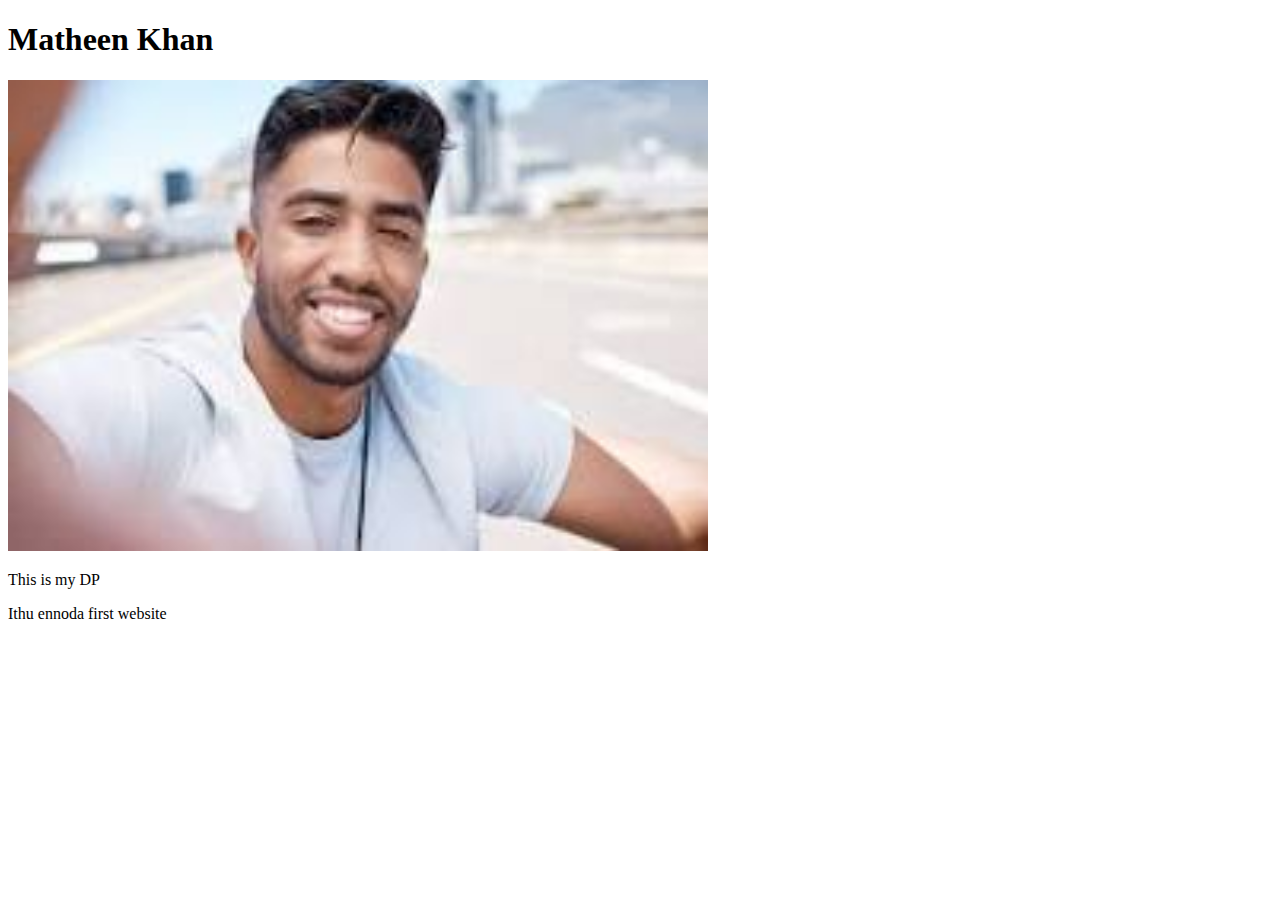
<file: index.html>
<!DOCTYPE html>
<html lang="en">
<head>
    <meta charset="UTF-8">
    <meta name="viewport" content="width=device-width, initial-scale=1.0">
    <title>My First Website</title>
</head>
<body> <h1>Matheen Khan</h1>
    <img width="700px" src="Profile Image.jpg" alt="">
    <P>This is my DP</P>
    <p>Ithu ennoda first website</p>

    
    
</body>
</html>
</file>
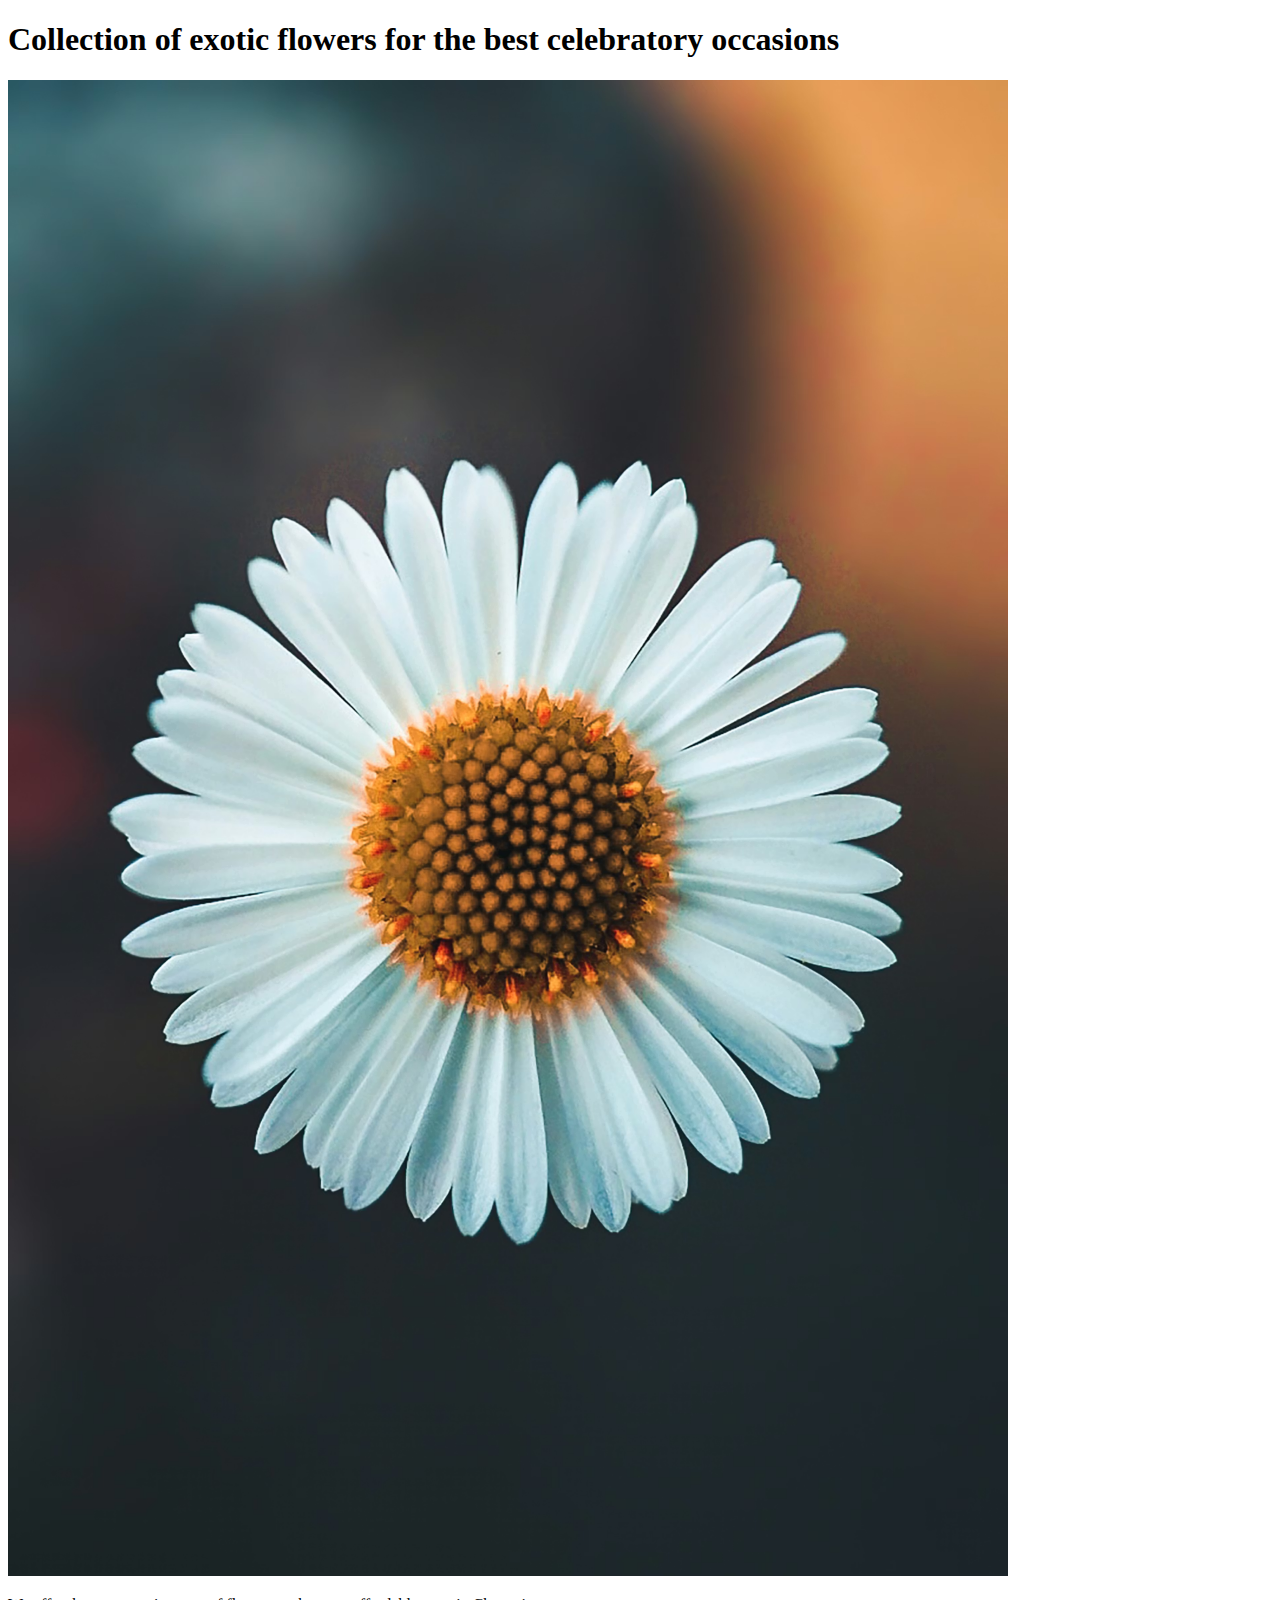
<file: index2.html>
<!DOCTYPE html>
<html lang="en">
<head>
    <meta charset="UTF-8">
    <meta name="viewport" content="width=device-width, initial-scale=1.0">
    <title>Khan's boutique</title>
</head>
<body><h1>Collection of exotic flowers for the best celebratory occasions</h1>
    <img width="1000px" src="Flowerimage.avif" alt="">
<p>We offer the most exotic range of flowers at the most affordable rates in Chennai</p>
</body>
</html>
</file>
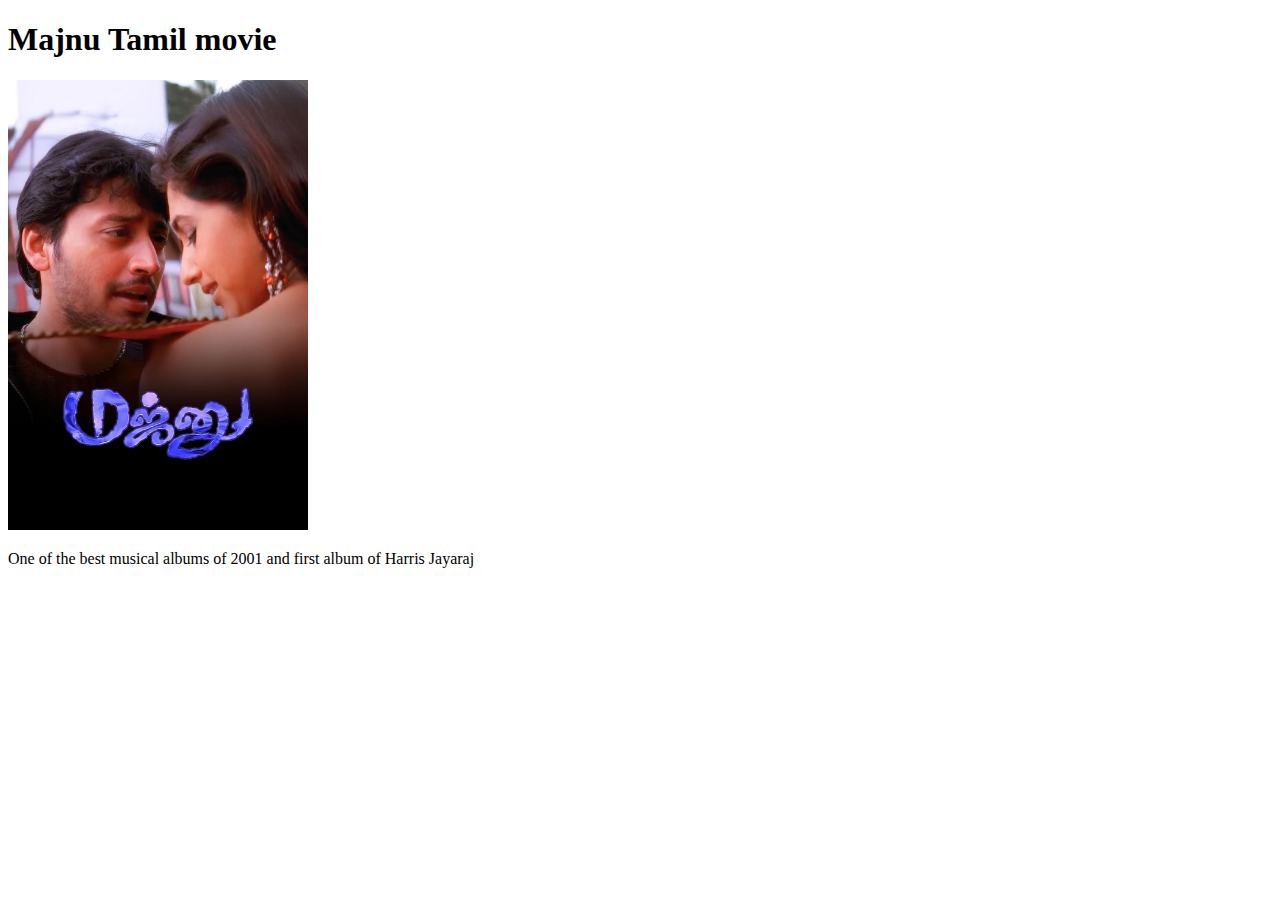
<file: index3.html>
<!DOCTYPE html>
<html lang="en">
<head>
    <meta charset="UTF-8">
    <meta name="viewport" content="width=device-width, initial-scale=1.0">
    <title>2001 MOVIE</title>
</head>
<body><h1>Majnu Tamil movie</h1>
      <img width="300px" src="Majnu image.jpg" alt="">
      <p>One of the best musical albums of 2001 and first album of Harris Jayaraj</p>
</body>
</html>
</file>
<file: HTML basics practice/HTML tasks/Calculator.html>
<!DOCTYPE html>
<html lang="en">
<head>
    <meta charset="UTF-8">
    <meta name="viewport" content="width=device-width, initial-scale=1.0">
    <link rel="stylesheet" href="style.css">
    <title>Calculator by Matheen Khan</title>
</head>
<body>
    <div class="calculator">
         <input type="text" placeholder="0" id="inputbox">
         <div>
            <button>class="Operator"</button>
            <button>class="Operator"</button>
            <button>class="Operator"</button>
            <button class="Operator">/</button>
            </div>
         <div>
            <button>7</button>
            <button>8</button>
            <button>9</button>
            <button class="Operator">*</button>
            </div>
         <div>
            <button>4</button>
            <button>5</button>
            <button>6</button>
            <button class="Operator">-</button>
            </div>
         <div>
            <button>1</button>
            <button>2</button>
            <button>3</button>
            <button class="Operator">+</button>
            </div>
         <div>
            <button>00</button>
            <button>0</button>
            <button>.</button>
            <button class="equalButton">=</button>
            </div>
         </div>

         <script src="script.js"></script>
</body>
</html>
</file>
<file: HTML basics practice/HTML tasks/style.css>
*{
    margin: 0;
    padding: 0;
    box-sizing: border-box;
    font-family: 'Times New Roman', Times, serif;

}

 <body{
    width: 100%;
    height: 100vh;
    display: flex;
    justify-content: center;
    align-items: center;
    background: linear-gradient(45deg, #0a0a0a, #3a4452); 
}

.calculator{
    border: 1px solid #717377; 
    padding: 20px;
    border-radius: 16px;
    background: transparent; 
    box-shadow: 0px, 3px, 15px rgba(113, 115, 119, 0.5);

}

input{
    width: 320px;
    border: none;
    padding: 24px;
    margin: 10px;
    background: transparent;
    box-shadow: 0px 3px 15px rgbs(84, 84, 84, 0.1);
    font-size: 40px;
    text-align: right;
    cursor: pointer;
    color: #ffffff;
} 
    input::placeholder{
        color: white; 
    }

    button{
        border: none;
        width: 60px;
        height: 60px;
        margin: 10px;
        border-radius: 50%;
        background: transparent;
        color: #ffffff;
        font-size: 25px;
        box-shadow: -8px -8px 15px rgba(255, 255, 255, 0.1);
        cursor: pointer; 

    }
.equalbutton{
    background-color: #fbc714; 
}
.operator{
    color: #6dee0a; 
}
</file>
